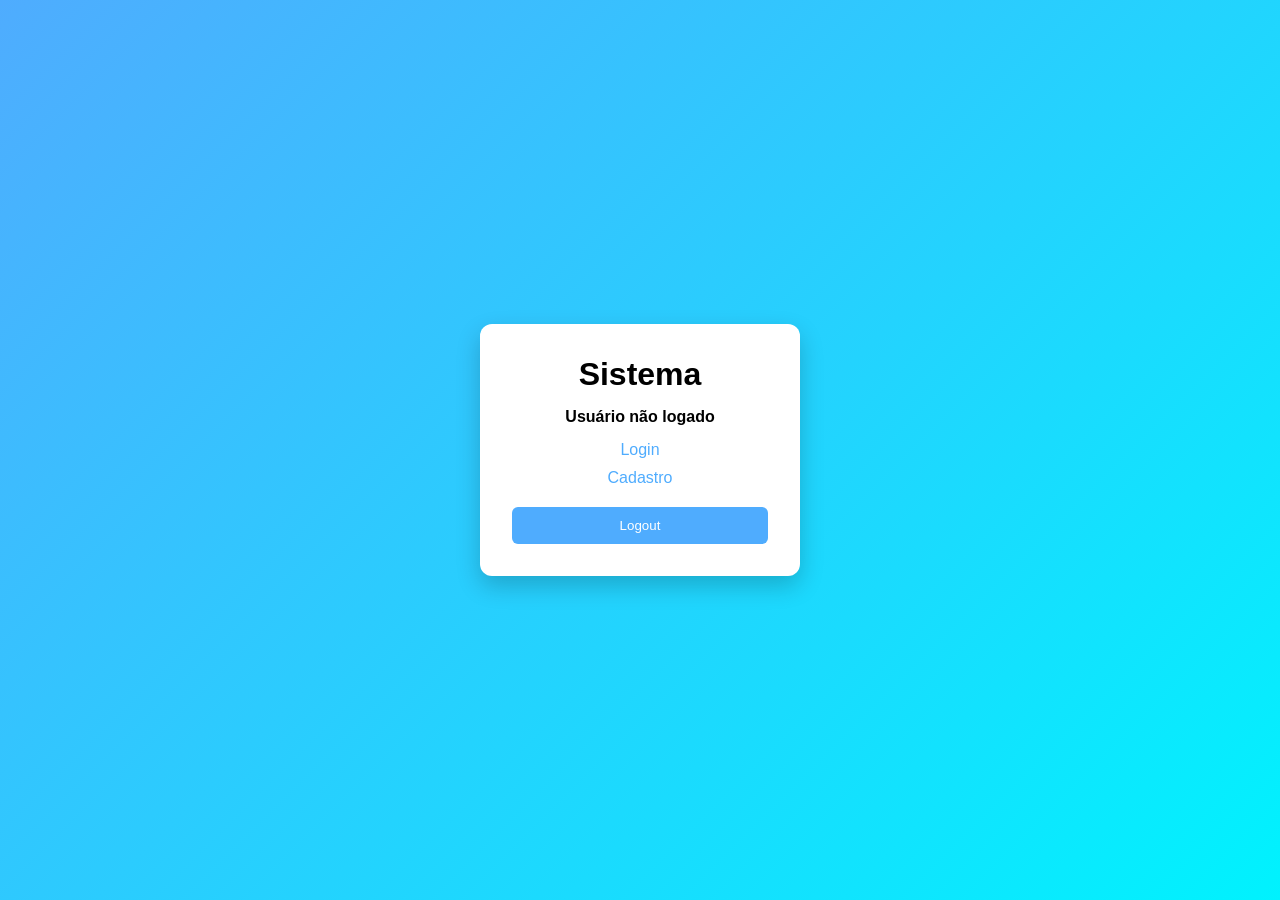
<file: Aula 8 - ARA2739 - DESENV. WEB EM HTML5 CSS JAVASCRIPT E PHP - Code/index.html>
<!DOCTYPE html>
<html lang="pt-br">
<head>
  <meta charset="UTF-8">
  <title>Home</title>
  <link rel="stylesheet" href="styles/style.css">
</head>
<body>

<main class="container">

  <h1>Sistema</h1>

  <p id="status">Verificando status...</p>

  <div class="actions">
    <a href="login.html">Login</a>
    <a href="registro.html">Cadastro</a>
    <button id="logoutBtn">Logout</button>
  </div>

</main>

<script src="scripts/app-local.js"></script>
</body>
</html>
</file>
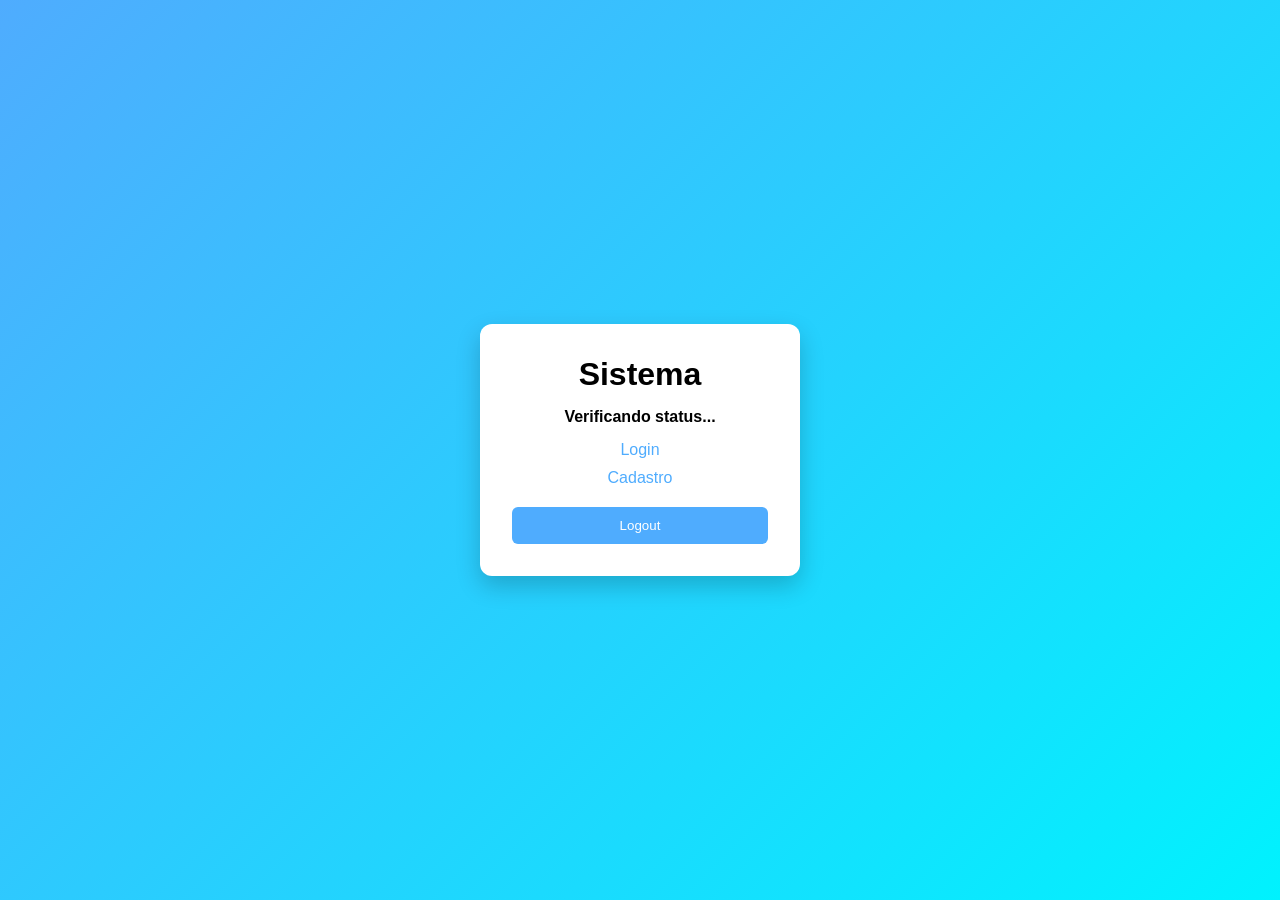
<file: aula9/index.html>
<!DOCTYPE html>
<html lang="pt-br">
<head>
  <meta charset="UTF-8">
  <title>Home</title>
  <link rel="stylesheet" href="styles/style.css">
</head>
<body>

<main class="container">

  <h1>Sistema</h1>

  <p id="status">Verificando status...</p>

  <div class="actions">
    <a href="login.html">Login</a>
    <a href="registro.html">Cadastro</a>
    <button id="logoutBtn">Logout</button>
  </div>

</main>

<script src="scripts/app-server.js"></script>
</body>
</html>
</file>
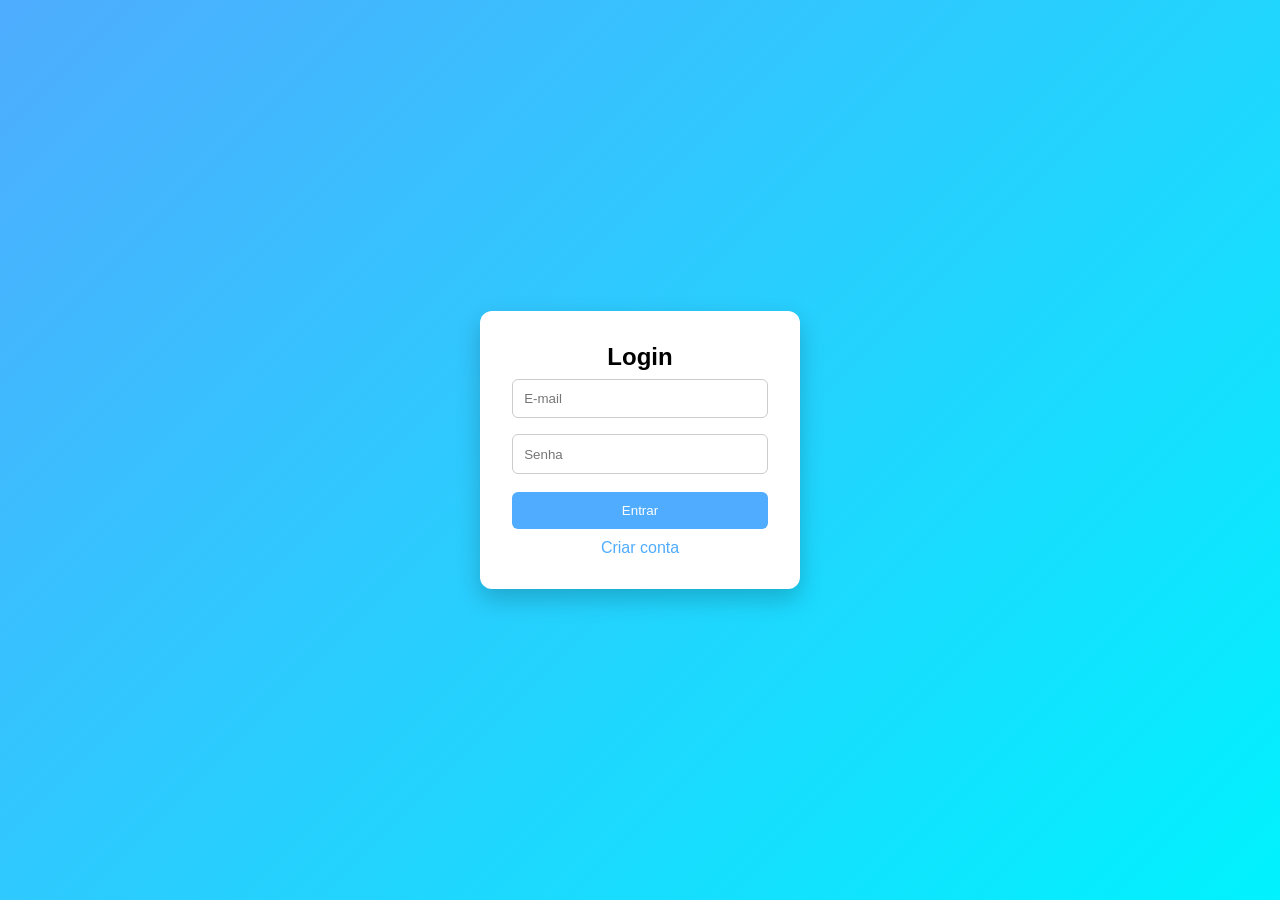
<file: Aula 8 - ARA2739 - DESENV. WEB EM HTML5 CSS JAVASCRIPT E PHP - Code/login.html>
<!DOCTYPE html>
<html lang="pt-br">
<head>
  <meta charset="UTF-8">
  <title>Login</title>
  <link rel="stylesheet" href="styles/style.css">
</head>
<body>

<main class="container">
  <form id="loginForm">
    <h2>Login</h2>

    <input type="email" id="email" placeholder="E-mail" required>
    <input type="password" id="password" placeholder="Senha" required>

    <button type="submit">Entrar</button>

    <p id="message"></p>

    <p><a href="registro.html">Criar conta</a></p>
  </form>
</main>

<script src="scripts/app-local.js"></script>
</body>
</html>
</file>
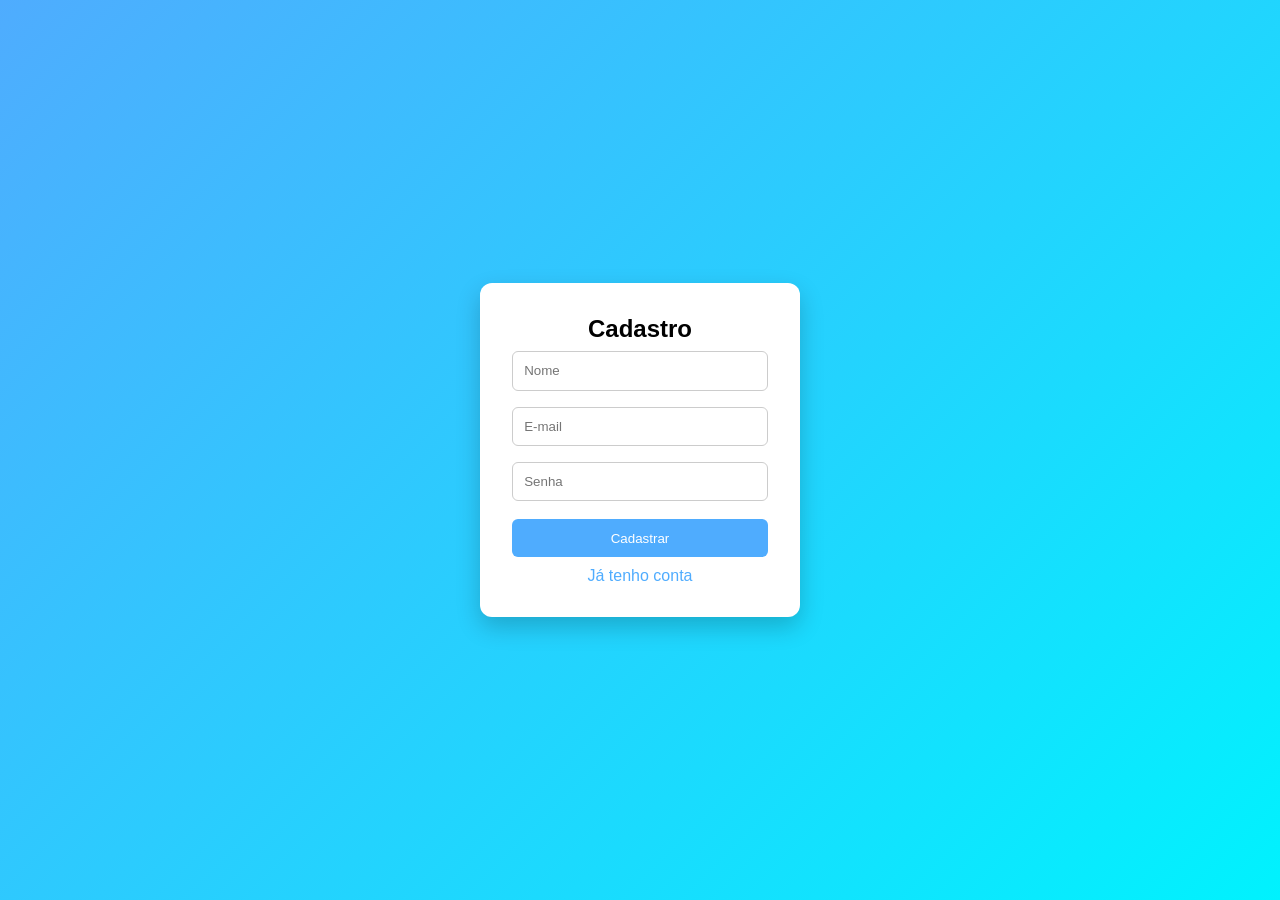
<file: Aula 8 - ARA2739 - DESENV. WEB EM HTML5 CSS JAVASCRIPT E PHP - Code/registro.html>
<!DOCTYPE html>
<html lang="pt-br">
<head>
  <meta charset="UTF-8">
  <title>Cadastro</title>
  <link rel="stylesheet" href="styles/style.css">
</head>
<body>

<main class="container">
  <form id="registerForm">
    <h2>Cadastro</h2>

    <input type="text" id="name" placeholder="Nome" required>
    <input type="email" id="email" placeholder="E-mail" required>
    <input type="password" id="password" placeholder="Senha" required>

    <button type="submit">Cadastrar</button>

    <p id="message"></p>

    <p><a href="login.html">Já tenho conta</a></p>
  </form>
</main>

<script src="scripts/app-local.js"></script>
</body>
</html>
</file>
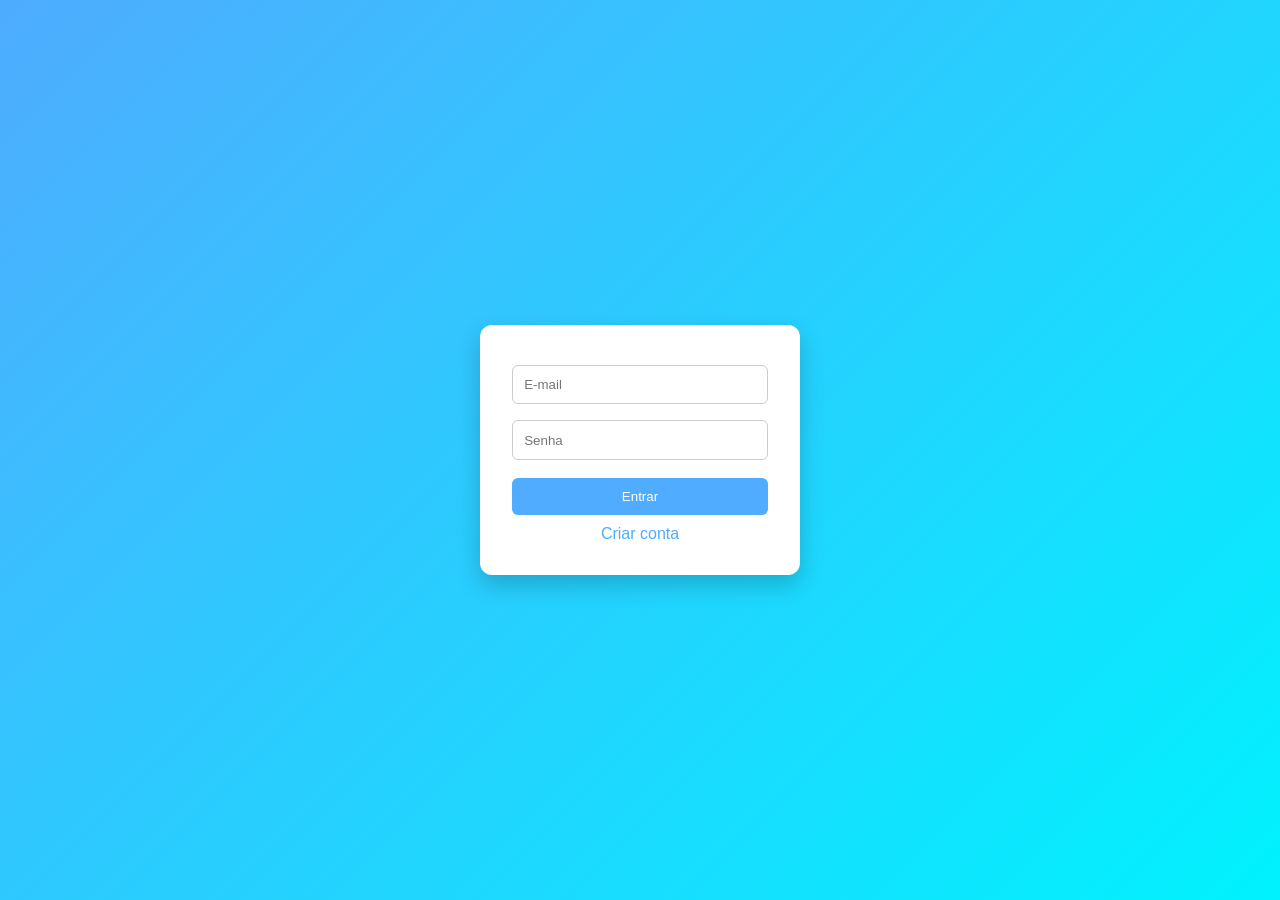
<file: aula9/login.html>
<!DOCTYPE html>
<html lang="pt-br">
<head>
  <meta charset="UTF-8">
  <title>Login</title>
  <link rel="stylesheet" href="styles/style.css">
</head>
<body>

<main class="container">
  <form id="loginForm">
    <input type="email" id="email" name="email" placeholder="E-mail" required>
    <input type="password" id="password" name="password" placeholder="Senha" required>
    
    <button type="submit"> Entrar </button>
  </form>

  <p id="message"></p>

  <p><a href="registro.html">Criar conta</a></p>

</main>

<script src="scripts/app-server.js"></script>
</body>
</html>
</file>
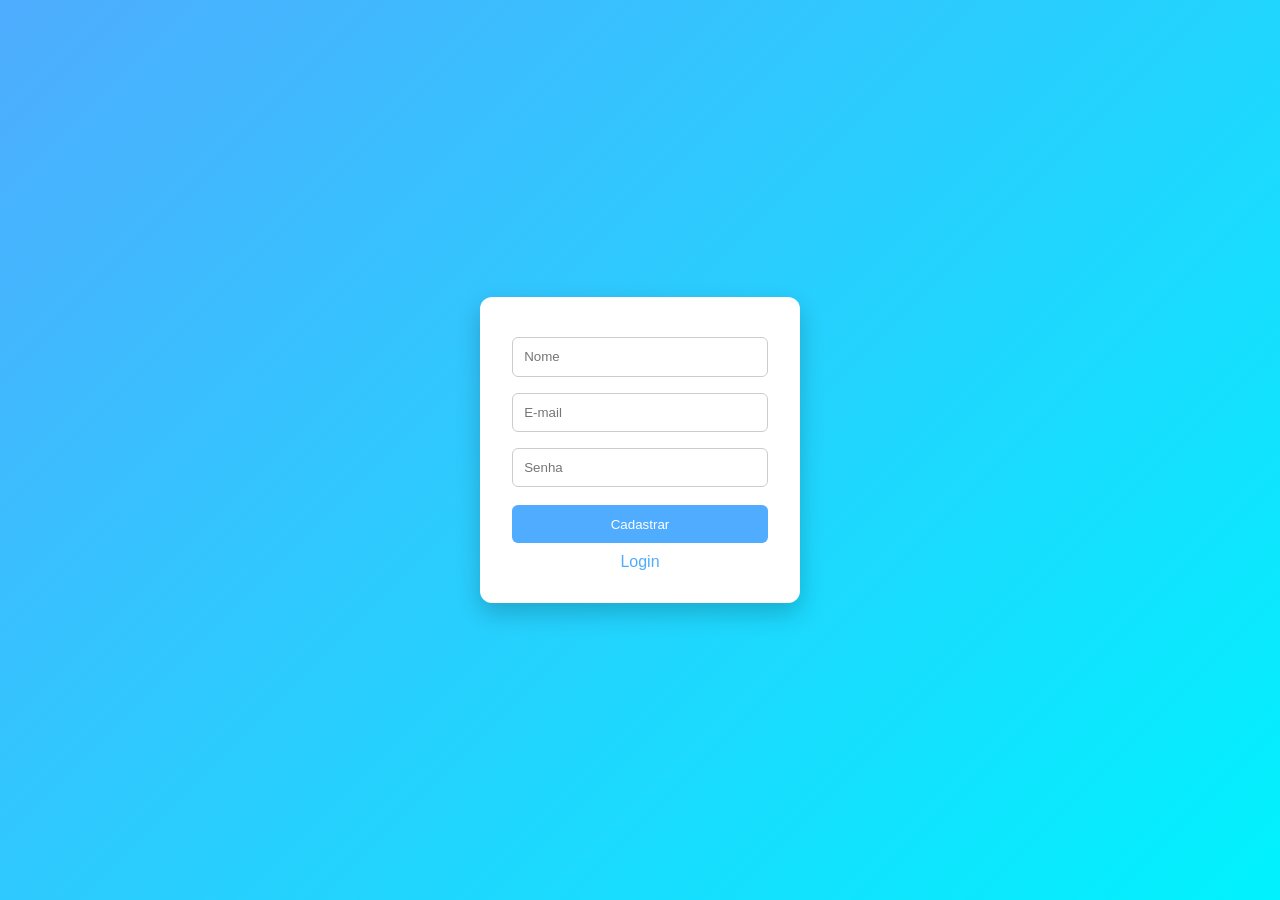
<file: aula9/registro.html>
<!DOCTYPE html>
<html lang="pt-br">
<head>
  <meta charset="UTF-8">
  <title>Cadastro</title>
  <link rel="stylesheet" href="styles/style.css">
</head>
<body>

<main class="container">
<form id="registerForm">

  <input type="text" id="name" name="name" placeholder="Nome" required  >
  <input type="email" id="email" name="email" placeholder="E-mail" required  >
  <input type="password" id="password" name="password" placeholder="Senha" required  >
  
  <button type="submit">Cadastrar</button>

</form>

<p id="message"></p>

<p><a href="login.html">Login</a></p>

</main>

<script src="scripts/app-server.js"></script>
</body>
</html>
</file>
<file: Aula 8 - ARA2739 - DESENV. WEB EM HTML5 CSS JAVASCRIPT E PHP - Code/styles/style.css>
* {
  margin: 0;
  padding: 0;
  box-sizing: border-box;
  font-family: "Segoe UI", sans-serif;
}

body {
  height: 100vh;
  display: flex;
  justify-content: center;
  align-items: center;
  background: linear-gradient(135deg, #4facfe, #00f2fe);
}

/* container */
.container {
  background: white;
  padding: 2rem;
  border-radius: 12px;
  width: 320px;
  text-align: center;
  box-shadow: 0 10px 25px rgba(0,0,0,0.2);
  transition: 0.3s;
}

.container:hover {
  transform: scale(1.02);
}

/* inputs */
input {
  width: 100%;
  padding: 0.7rem;
  margin: 0.5rem 0;
  border-radius: 6px;
  border: 1px solid #ccc;
}

input:focus {
  border-color: #4facfe;
  outline: none;
}

/* botão */
button {
  width: 100%;
  padding: 0.7rem;
  margin-top: 10px;
  background: #4facfe;
  color: white;
  border: none;
  border-radius: 6px;
  cursor: pointer;
}

button:hover {
  background: #00c6ff;
}

/* links */
a {
  color: #4facfe;
  text-decoration: none;
}

a:hover {
  text-decoration: underline;
}

/* mensagens */
#message {
  margin-top: 10px;
  font-size: 0.9rem;
}

/* status */
#status {
  margin: 15px 0;
  font-weight: bold;
}

/* ações */
.actions {
  display: flex;
  flex-direction: column;
  gap: 10px;
}

/* responsivo */
@media (max-width: 400px) {
  .container {
    width: 90%;
  }
}
</file>
<file: aula9/styles/style.css>
* {
  margin: 0;
  padding: 0;
  box-sizing: border-box;
  font-family: "Segoe UI", sans-serif;
}

body {
  height: 100vh;
  display: flex;
  justify-content: center;
  align-items: center;
  background: linear-gradient(135deg, #4facfe, #00f2fe);
}

/* container */
.container {
  background: white;
  padding: 2rem;
  border-radius: 12px;
  width: 320px;
  text-align: center;
  box-shadow: 0 10px 25px rgba(0,0,0,0.2);
  transition: 0.3s;
}

.container:hover {
  transform: scale(1.02);
}

/* inputs */
input {
  width: 100%;
  padding: 0.7rem;
  margin: 0.5rem 0;
  border-radius: 6px;
  border: 1px solid #ccc;
}

input:focus {
  border-color: #4facfe;
  outline: none;
}

/* botão */
button {
  width: 100%;
  padding: 0.7rem;
  margin-top: 10px;
  background: #4facfe;
  color: white;
  border: none;
  border-radius: 6px;
  cursor: pointer;
}

button:hover {
  background: #00c6ff;
}

/* links */
a {
  color: #4facfe;
  text-decoration: none;
}

a:hover {
  text-decoration: underline;
}

/* mensagens */
#message {
  margin-top: 10px;
  font-size: 0.9rem;
}

/* status */
#status {
  margin: 15px 0;
  font-weight: bold;
}

/* ações */
.actions {
  display: flex;
  flex-direction: column;
  gap: 10px;
}

/* responsivo */
@media (max-width: 400px) {
  .container {
    width: 90%;
  }
}
</file>
